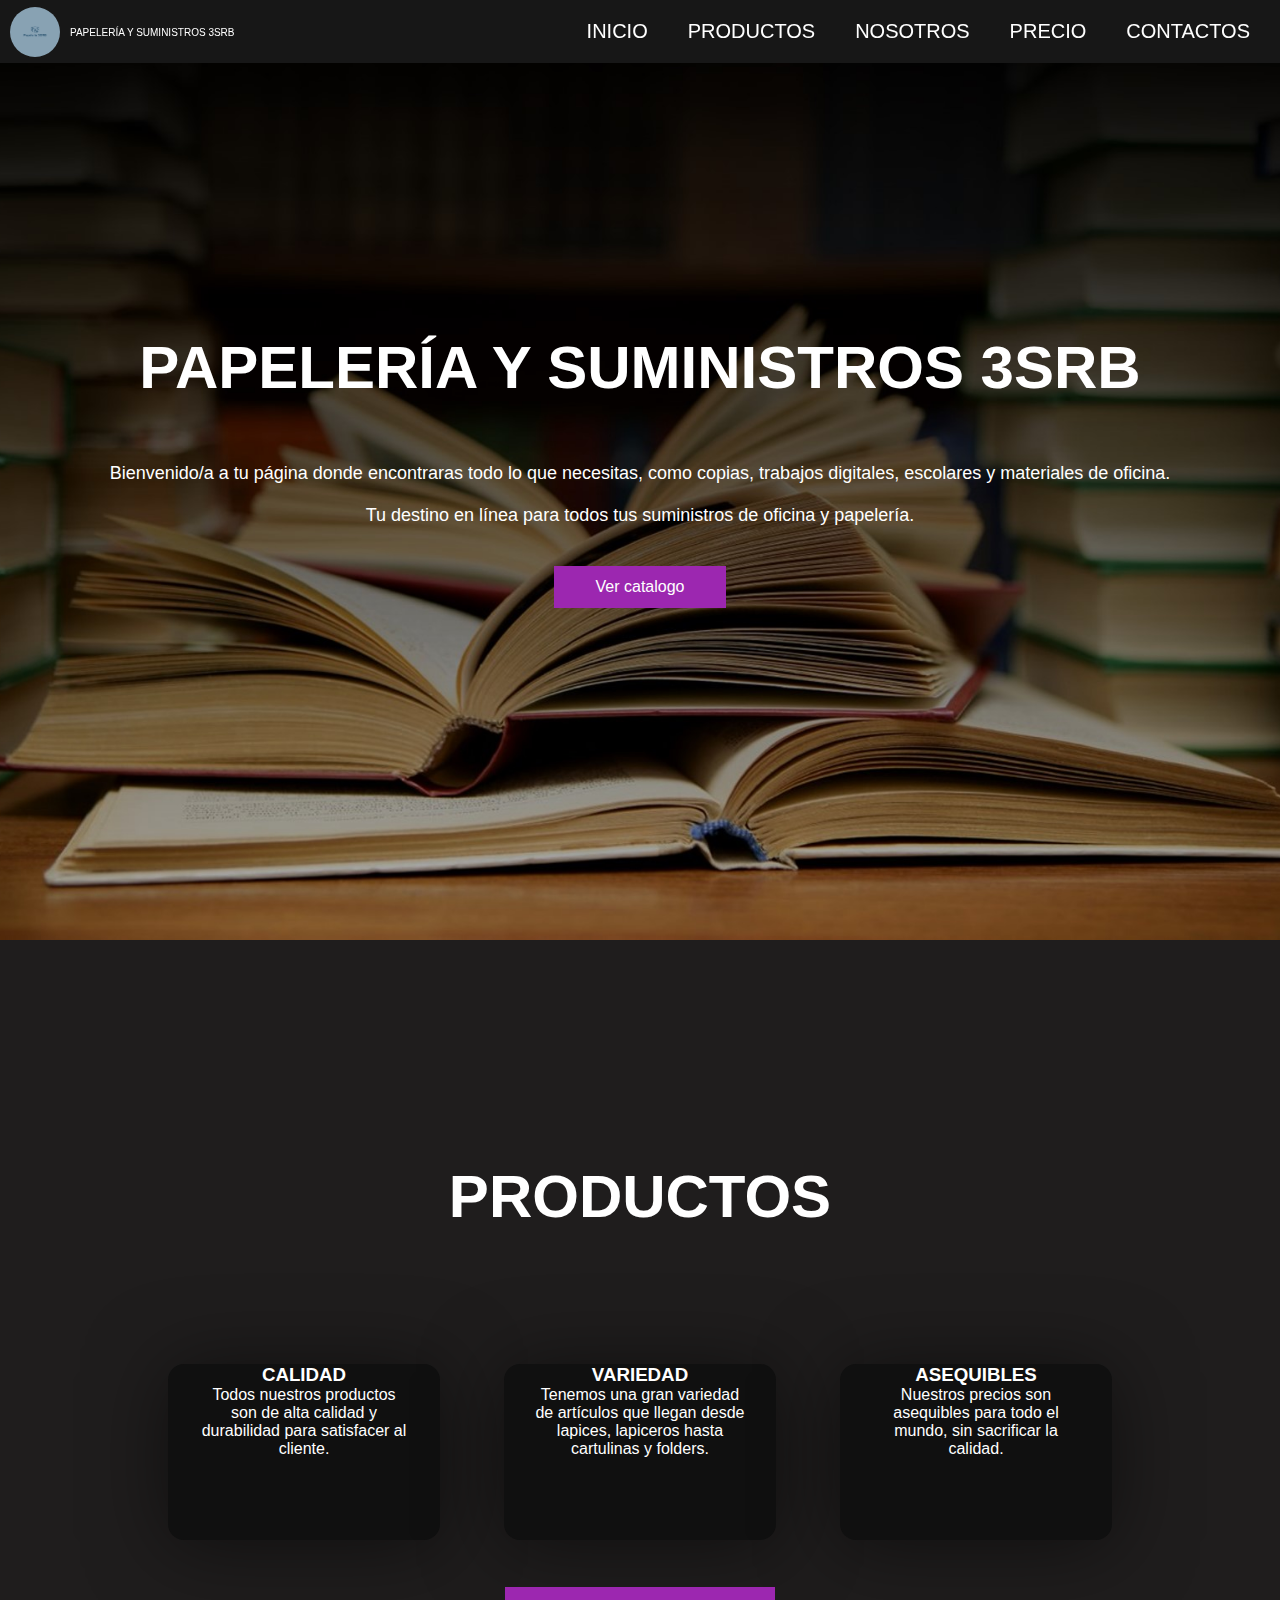
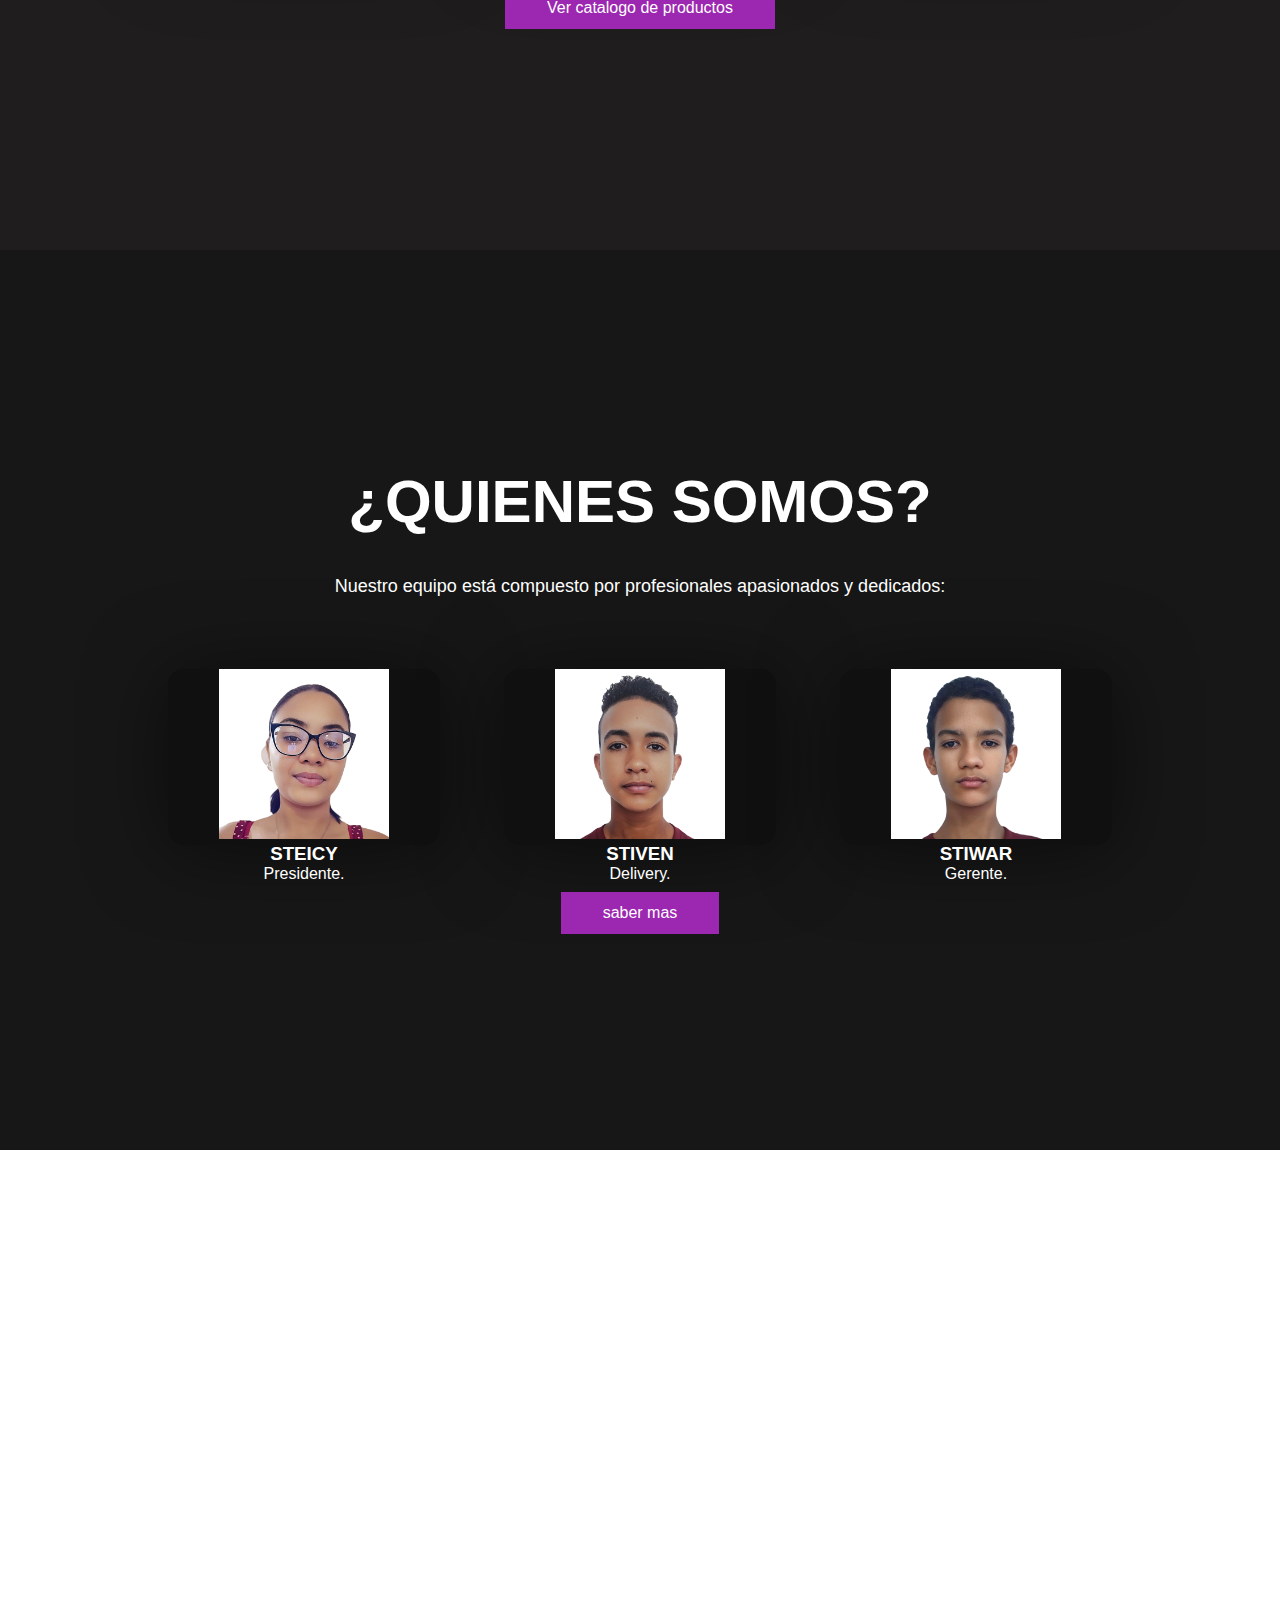
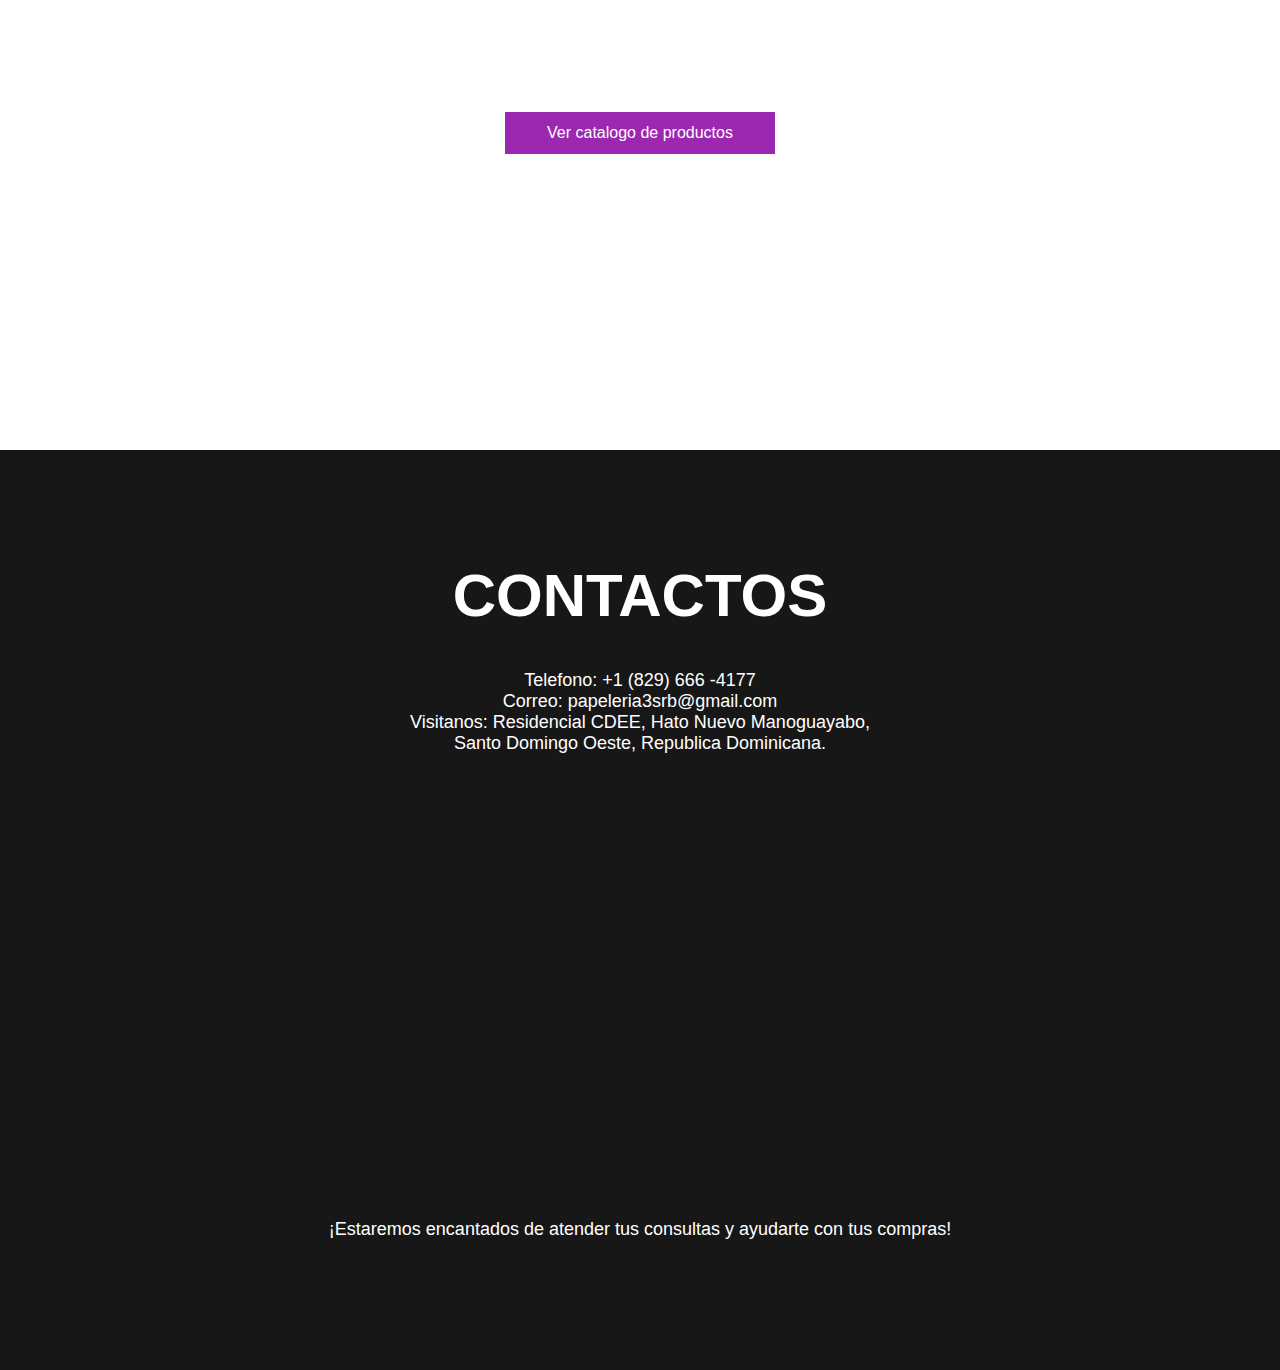
<file: index.html>
<!DOCTYPE html>
<html lang="es">
<head>
    <meta charset="UTF-8">
    <meta name="viewport" content="width=device-width, initial-scale=1.0">
    <title>Papelería y Suministros 3SRB</title>
    <link rel="stylesheet" href="https://cdn-uicons.flaticon.com/2.4.0/uicons-bold-rounded/css/uicons-bold-rounded.css">
    <link rel="stylesheet" href="style.css">
</head>
<body>
    <div class="head">
        
        <div class="logo">
            <img src="img/Logo de la papelería.jpg" alt="Logo" class="logo-image">
            <a href="#">Papelería y Suministros 3SRB</a>
        </div>
        <div>
            <nav class="navbar">
                <a href="#Inicio">Inicio</a>
                <a href="#Productos">Productos</a>
                <a href="#Nosotros">Nosotros</a>
                <a href="#Precios">Precio</a>
                <a href="#Contacto">Contactos</a>

            </nav>
        </div>
    </div>
        <div id="Inicio">
            <header class="content header">
                <h2 class="title"><div>Papelería y Suministros 3SRB</div></h2>
                <p>
                    <br>Bienvenido/a a tu página donde encontraras todo lo que necesitas,
                    como copias, trabajos digitales, escolares y materiales de oficina.
                    <br><br>Tu destino en línea para todos tus suministros de oficina y papelería. 
                </p>
       

            <div class="btn-home">
                <a href="Catalog.html" class="btn">Ver catalogo</a>
            </div>
        </div>
        </header>
        
            <section class="content sau" id="Productos">
                <div>
                    <h2 class="title">Productos</h2>
                    <p><br> 
                    
                    </p>

                    <div class="box-container">

                        <div class="box">
                            <i class="fi fi-br-badge"></i>
                            <h3>Calidad</h3>
                            <p>Todos nuestros productos son de alta calidad y durabilidad para satisfacer al cliente.</p>
                        </div>

                        <div class="box-container">

                            <div class="box">
                                <i class="fi fi-br-sort-amount-up-alt"></i>
                                <h3>Variedad</h3>
                                <p>Tenemos una gran variedad 
                                    de artículos que llegan desde lapices, lapiceros hasta cartulinas y folders.</p>
                            </div>

                            <div class="box-container">

                                <div class="box">
                                    <i class="fi fi-br-tags"></i>
                                    <h3>Asequibles</h3>
                                    <p>Nuestros precios son asequibles para todo el mundo, sin sacrificar la calidad.</p>
                                </div>
                            </div>
                            

                    </div>
                    
                </div>
                <a href="Catalog.html" class="btn">Ver catalogo de productos</a>
            </section>

            <section class="content about" id="Nosotros">
                <h2 class="title">¿Quienes somos?</h2>
                <p>Nuestro equipo está compuesto por profesionales apasionados y dedicados:</p>
                <div class="box-container">
                    <div class="box">
                        <img src="img about/Steicy.png" alt="Imagen de Steicy" width="170px">
                        <h3>Steicy</h3>
                        <p>Presidente.</p>
                    </div>
                    <div class="box">
                        <img src="img about/Stiven.png" alt="Imagen de Stiven" width="170px">
                        <h3>Stiven</h3>
                        <p>Delivery.</p>
                    </div>
                    <div class="box">
                        <img src="img about/Stiwar.png" alt="Imagen de Stiwar" width="170px">
                        <h3>Stiwar</h3>
                        <p>Gerente.</p>
                    </div>
                </div>

                <div>
                    <a href="About.html" class="btn">saber mas</a>
                </div>
            </section>

            <section class="content price" id="Precios">

                <article class="contain">
                    <h2 class="title">Precios</h2>
                    <br>
                    <p>
                        En Papelería y Suminisros 3SRB, nos enorgullece ofrecer una amplia gama de productos de papelería y suministros de alta calidad a precios competitivos. Sabemos lo importante que es para nuestros clientes encontrar los mejores precios sin sacrificar la calidad, por eso hemos creado una selección diversa de artículos para satisfacer todas sus necesidades escolares, de oficina y creativas.
                    </p>

                    <a href="Catalog.html" class="btn">Ver catalogo de productos</a>
                </article>

            </section>

            <section class="content contact" id="Contacto">
                <h2 class="title">Contactos</h2>
                <p>Telefono: +1 (829) 666 -4177 <br>
                Correo: papeleria3srb@gmail.com <br>
                Visitanos: Residencial CDEE, Hato Nuevo Manoguayabo, <br>Santo Domingo Oeste, Republica Dominicana.
                </p>
                
                <figure class="map">
                <iframe src="https://www.google.com/maps/embed?pb=!1m18!1m12!1m3!1d2366.148393085513!2d-70.03536082008367!3d18.49062466099757!2m3!1f0!2f0!3f0!3m2!1i1024!2i768!4f13.1!3m3!1m2!1s0x8eaf8b35ad7c6cc3%3A0x5524f2c662fd1a51!2sPapeleria%203SRB%20Residencial%20CDEE!5e1!3m2!1ses-419!2sdo!4v1718580276386!5m2!1ses-419!2sdo" width="400" height="400" style="border:0;" allowfullscreen="" loading="lazy" referrerpolicy="no-referrer-when-downgrade"></iframe>
                </figure>
                <p><br>¡Estaremos encantados de atender tus consultas y ayudarte con tus compras!</p>
            </section>
        </header> 
    </div>   

    
</body>
</html>
</file>
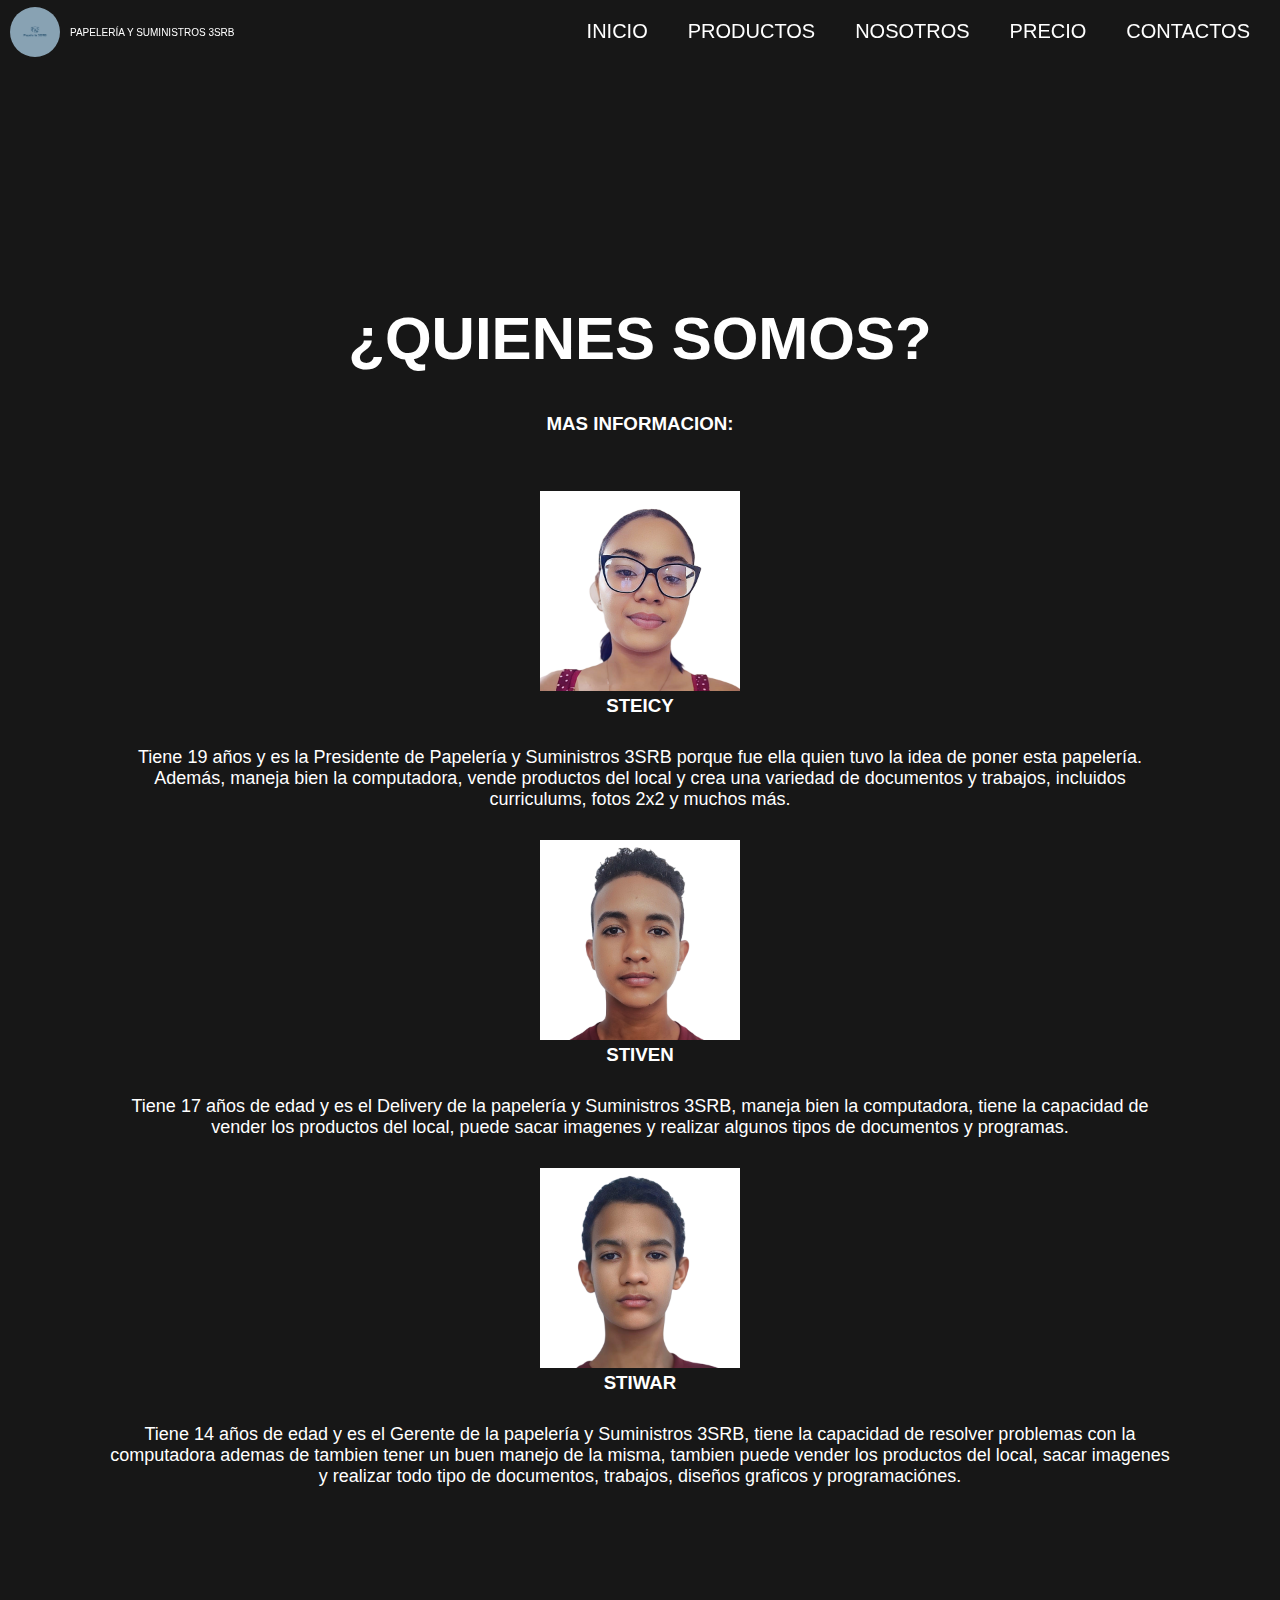
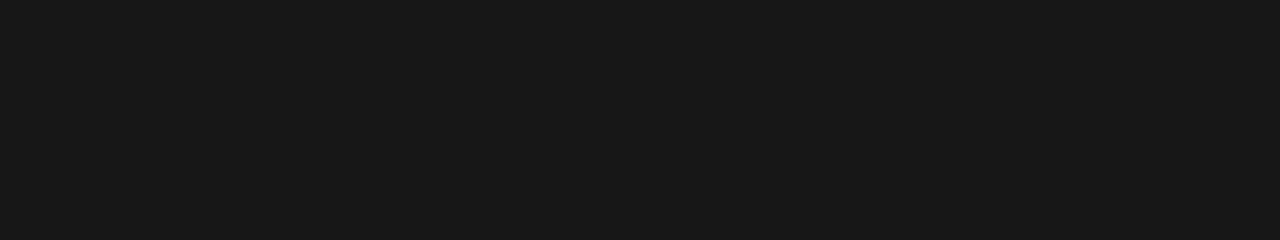
<file: About.html>
<!DOCTYPE html>
<html lang="en">
<head>
    <meta charset="UTF-8">
    <meta name="viewport" content="width=device-width, initial-scale=1.0">
    <title>Acerca de</title>
    <link rel="stylesheet" href="styleAbout.css">
</head>

<body>
    <div class="head">
        
        <div class="logo">
            <img src="img/Logo de la papelería.jpg" alt="Logo" class="logo-image">
            <a href="index.html#Nosotros">Papelería y Suministros 3SRB</a>
        </div>
        <div>
            <nav class="navbar">
                <a href="index.html">Inicio</a>
                <a href="index.html#Productos">Productos</a>
                <a href="index.html#Nosotros">Nosotros</a>
                <a href="index.html#Precios">Precio</a>
                <a href="index.html#Contacto">Contactos</a>

            </nav>
        </div>  

    </div>  
    </div>
    <div id="Inicio">
        <header class="content header">
            <h2 class="title">¿Quienes somos?</h2>
            <h3>Mas informacion:</h3>
            <br><br>
        <header>
            <section class="content about">
                <div class="box-container">
                    <div class="box">
                        <img src="img about/Steicy.png" alt="Imagen de Steicy" width="200px">
                        <h3>Steicy</h3>
                        <p>Tiene 19 años y es la Presidente de Papelería y Suministros 3SRB porque fue ella quien tuvo la idea de poner esta papelería. Además, maneja bien la computadora, vende productos del local y crea una variedad de documentos y trabajos, incluidos curriculums, fotos 2x2 y muchos más.</p>
                    </div>
                </div>
                <div class="box-container">
                    <div class="box">
                        <img src="img about/Stiven.png" alt="Imagen de Stiven" width="200px">
                        <h3>Stiven</h3>
                        <p>Tiene 17 años de edad y es el Delivery de la papelería y Suministros 3SRB, maneja bien la computadora, tiene la capacidad de vender los productos del local, puede sacar imagenes y realizar algunos tipos de documentos y programas.</p>
                    </div>
                </div>
                <div class="box-container">
                    <div class="box">
                        <img src="img about/Stiwar.png" alt="Imagen de Stiwar" width="200px">
                        <h3>Stiwar</h3>
                        <p>Tiene 14 años de edad y es el Gerente de la papelería y Suministros 3SRB, tiene la capacidad de resolver problemas con la computadora ademas de tambien tener un buen manejo de la misma, tambien puede vender los productos del local, sacar imagenes y realizar todo tipo de documentos, trabajos, diseños graficos y programaciónes.</p>
                    </div>
                </div>
            </section>



    </div>
    

</body>

</html>
</file>
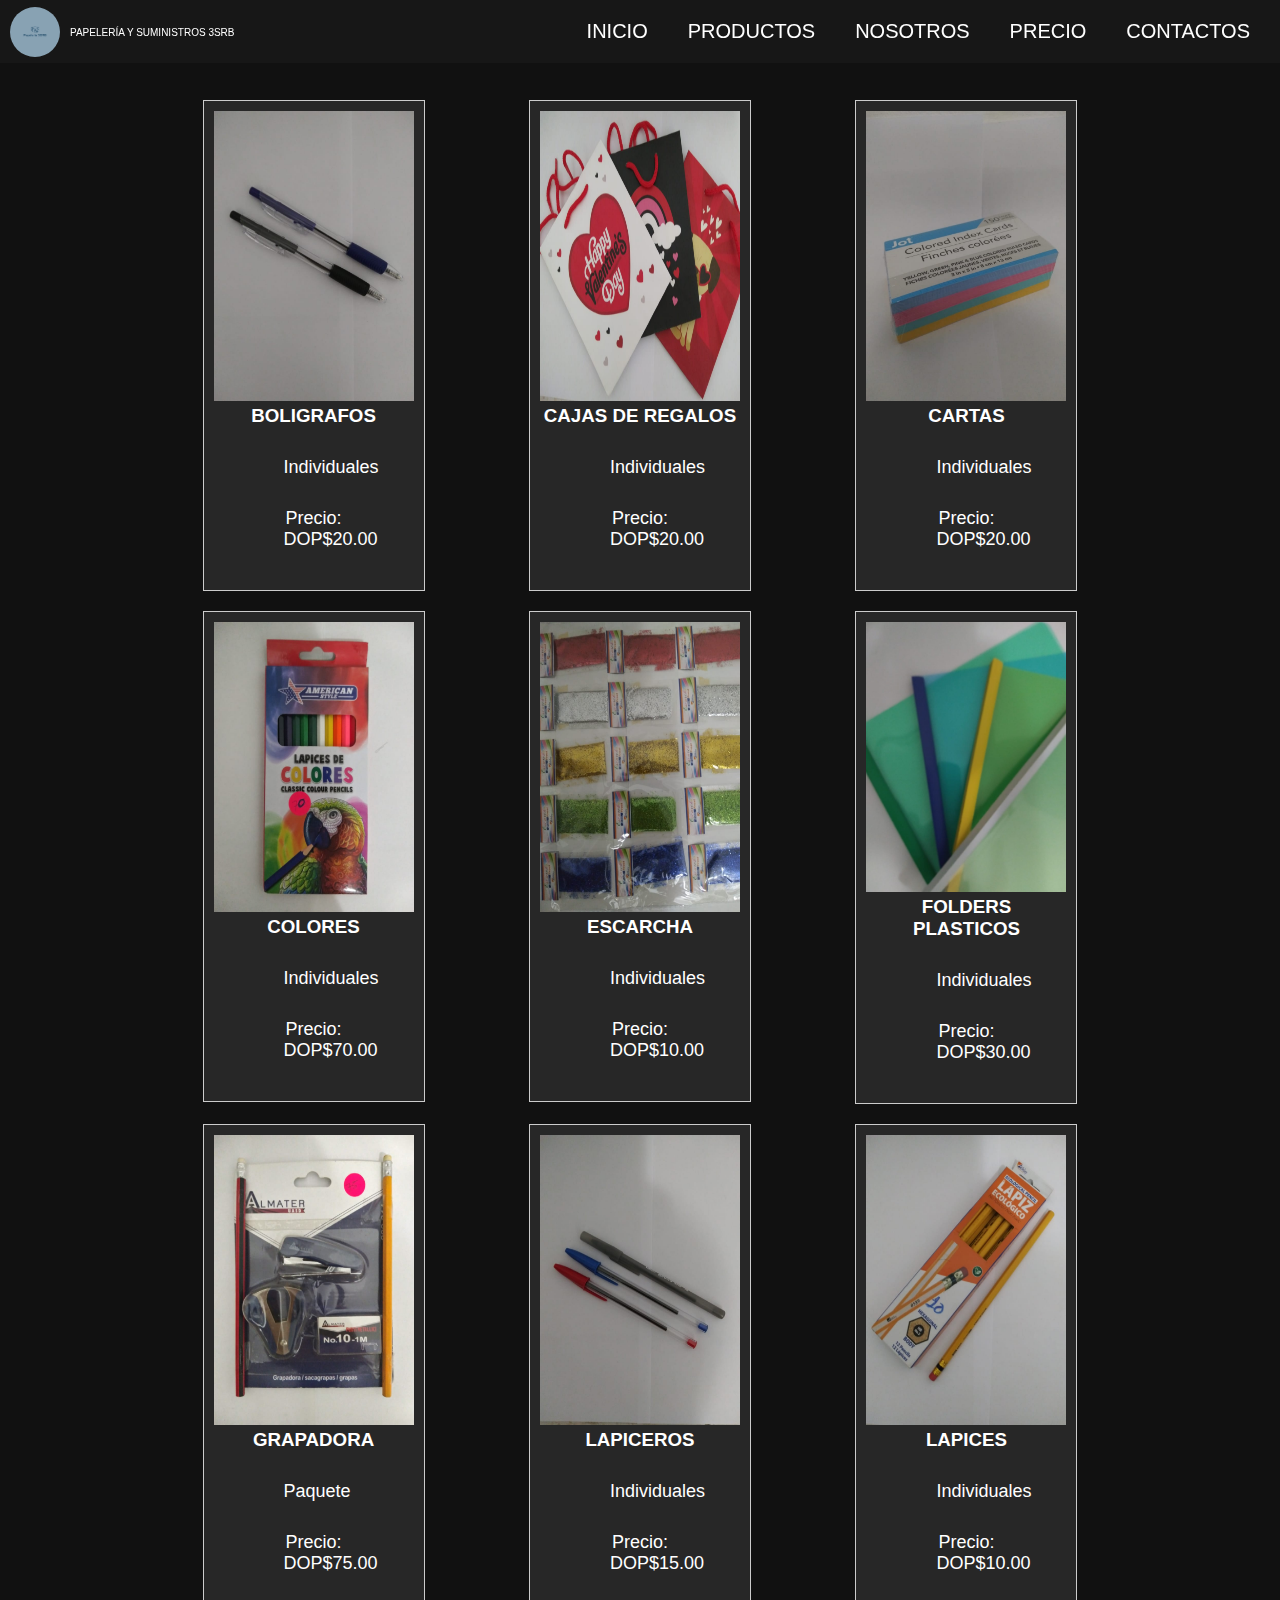
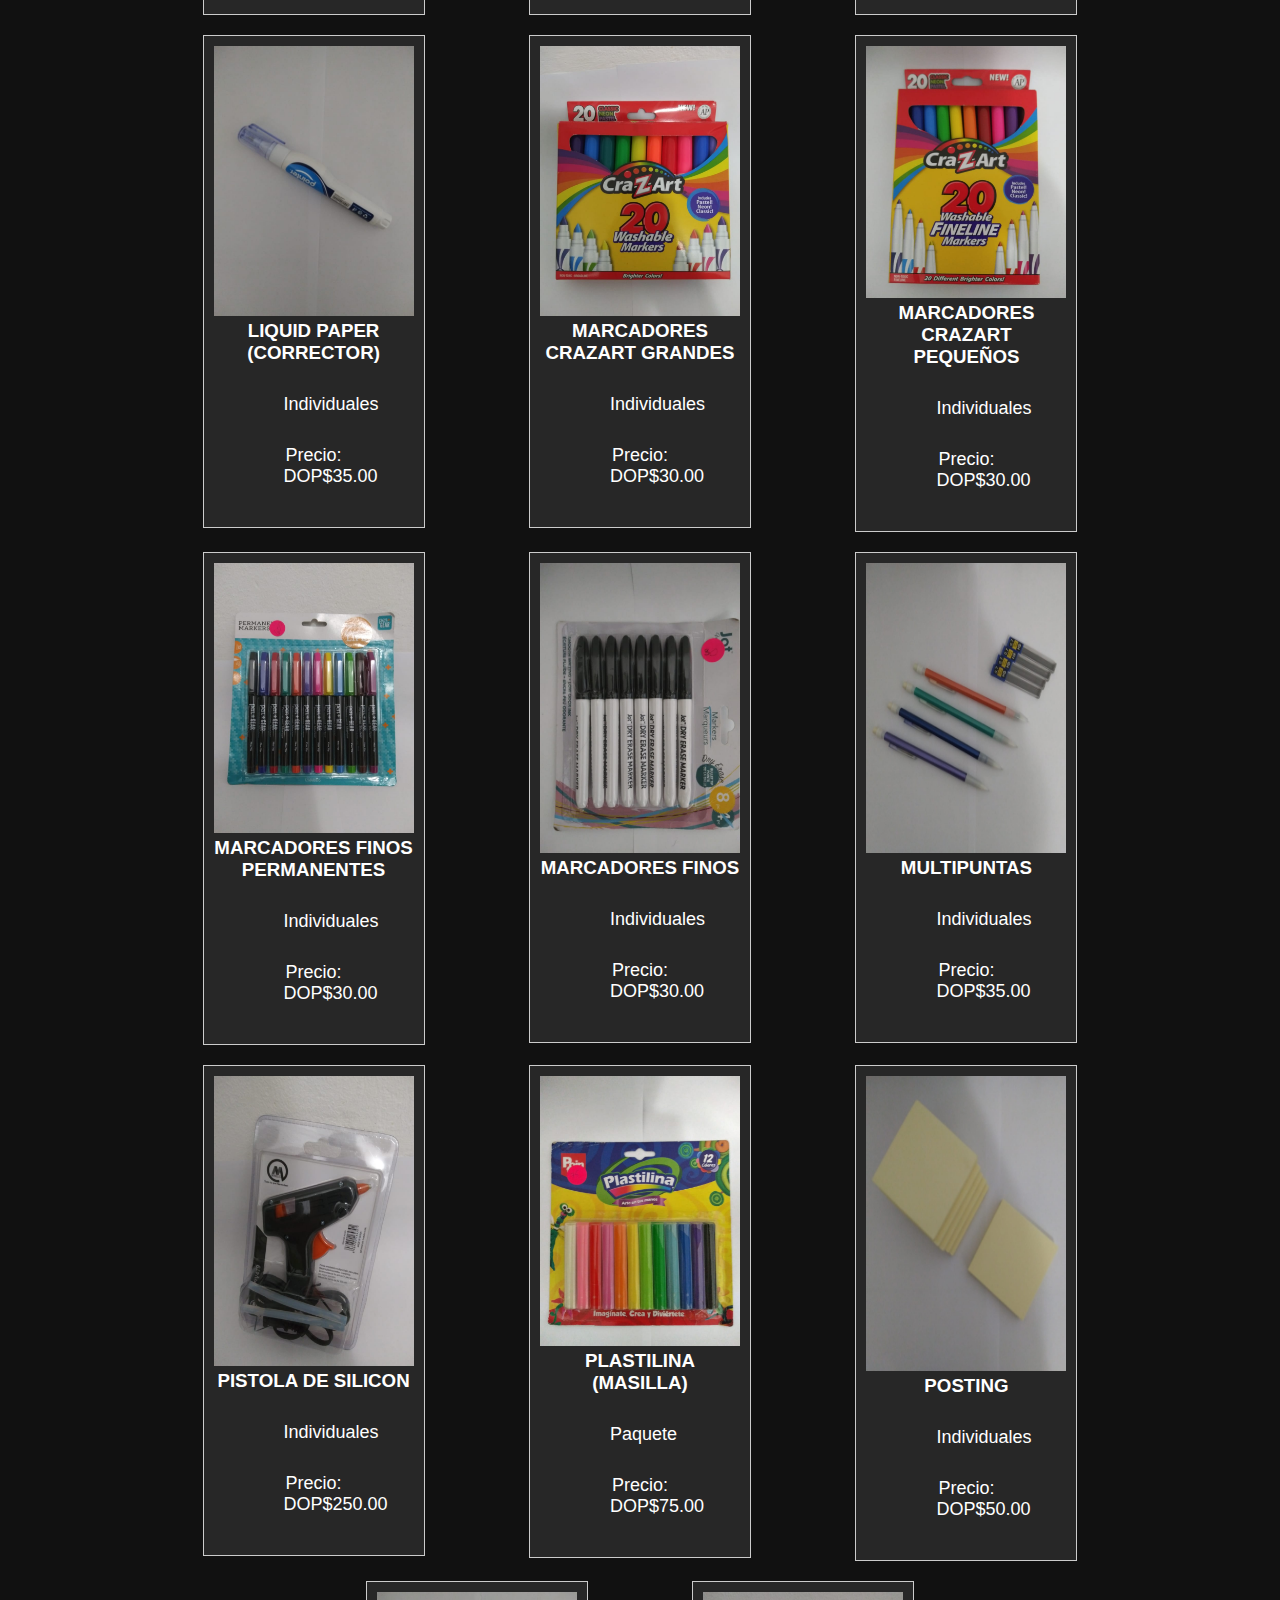
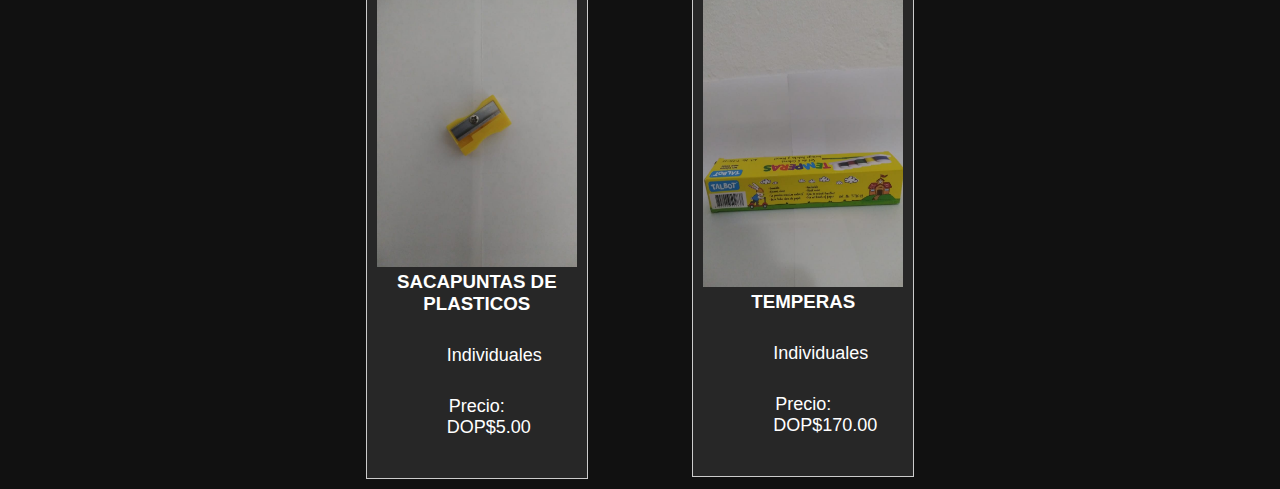
<file: Catalog.html>
<!DOCTYPE html>
<html lang="en">
<head>
    <meta charset="UTF-8">
    <meta name="viewport" content="width=device-width, initial-scale=1.0">
    <title>Acerca de</title>
    <link rel="stylesheet" href="StyleCatalog.css">
</head>

    <body>
        <div class="head">
            
            <div class="logo">
                <img src="img/Logo de la papelería.jpg" alt="Logo" class="logo-image">
                <a href="index.html#Nosotros">Papelería y Suministros 3SRB</a>
            </div>
            <div>
                <nav class="navbar">
                    <a href="index.html">Inicio</a>
                    <a href="index.html#Productos">Productos</a>
                    <a href="index.html#Nosotros">Nosotros</a>
                    <a href="index.html#Precios">Precio</a>
                    <a href="index.html#Contacto">Contactos</a>

                </nav>
            </div>  
        </div>

    
        <section>
            <br><br><br><br><br>
            <div class="producto">
                <img src="imgCatalog/Boligrafos.jpg" alt="Producto 1" width="200px" height="290">
                <h3>Boligrafos</h3>
                <p>Individuales</p>
                <p>Precio: DOP$20.00</p>
            </div>
            <div class="producto">
                <img src="imgCatalog/Cajas de regalo.jpg" alt="Producto 2" width="200px" height="290">
                <h3>Cajas de regalos</h3>
                <p>Individuales</p>
                <p>Precio: DOP$20.00</p>
            </div>
            <div class="producto">
                <img src="imgCatalog/Cartas.jpg" alt="Producto 3" width="200px" height="290">
                <h3>Cartas</h3>
                <p>Individuales</p>
                <p>Precio: DOP$20.00</p>
            </div>
            <div class="producto">
                <img src="imgCatalog/Colores.jpg" alt="Producto 4" width="200px" height="290">
                <h3>Colores</h3>
                <p>Individuales</p>
                <p>Precio: DOP$70.00</p>
            </div>
            <div class="producto">
                <img src="imgCatalog/Escarcha.jpg" alt="Producto 5" width="200px" height="290">
                <h3>Escarcha</h3>
                <p>Individuales</p>
                <p>Precio: DOP$10.00</p>
            </div>
            <div class="producto">
                <img src="imgCatalog/Folders plasticos.jpg" alt="Producto 6" width="200px" height="270">
                <h3>Folders Plasticos</h3>
                <p>Individuales</p>
                <p>Precio: DOP$30.00</p>
            </div>
            <div class="producto">
                <img src="imgCatalog/Grapadora.jpg" alt="Producto 7" width="200px" height="290">
                <h3>Grapadora</h3>
                <p>Paquete</p>
                <p>Precio: DOP$75.00</p>
            </div>
            <div class="producto">
                <img src="imgCatalog/Lapiceros.jpg" alt="Producto 8" width="200px" height="290">
                <h3>Lapiceros</h3>
                <p>Individuales</p>
                <p>Precio: DOP$15.00</p>
            </div>
            <div class="producto">
                <img src="imgCatalog/Lapices.jpg" alt="Producto 9" width="200px" height="290">
                <h3>Lapices</h3>
                <p>Individuales</p>
                <p>Precio: DOP$10.00</p>
            </div>
            <div class="producto">
                <img src="imgCatalog/Liquid Paper (Corrector).jpg" alt="Producto 10" width="200px" height="270">
                <h3>Liquid Paper (Corrector)</h3>
                <p>Individuales</p>
                <p>Precio: DOP$35.00</p>
            </div>
            <div class="producto">
                <img src="imgCatalog/Marcadores Crazart Grandes.jpg" alt="Producto 11" width="200px" height="270">
                <h3>Marcadores Crazart Grandes</h3>
                <p>Individuales</p>
                <p>Precio: DOP$30.00</p>
            </div>
            <div class="producto">
                <img src="imgCatalog/Marcadores Crazart.jpg" alt="Producto 12" width="200px" height="252">
                <h3>Marcadores Crazart Pequeños</h3>
                <p>Individuales</p>
                <p>Precio: DOP$30.00</p>
            </div>
            <div class="producto">
                <img src="imgCatalog/Marcadores Finos Permanentes.jpg" alt="Producto 13" width="200px" height="270">
                <h3>Marcadores finos permanentes</h3>
                <p>Individuales</p>
                <p>Precio: DOP$30.00</p>
            </div>   
            <div class="producto">
                <img src="imgCatalog/Marcadores Finos.jpg" alt="Producto 14" width="200px" height="290">
                <h3>Marcadores Finos</h3>
                <p>Individuales</p>
                <p>Precio: DOP$30.00</p>
            </div> 
            <div class="producto">
                <img src="imgCatalog/Multipuntas.jpg" alt="Producto 15" width="200px" height="290">
                <h3>Multipuntas</h3>
                <p>Individuales</p>
                <p>Precio: DOP$35.00</p>
            </div>
            <div class="producto">
                <img src="imgCatalog/Pistola de Silicon.jpg" alt="Producto 16" width="200px" height="290">
                <h3>Pistola de silicon</h3>
                <p>Individuales</p>
                <p>Precio: DOP$250.00</p>
            </div>
            <div class="producto">
                <img src="imgCatalog/Plastilina.jpg" alt="Producto 17" width="200px" height="270">
                <h3>Plastilina (Masilla)</h3>
                <p>Paquete</p>
                <p>Precio: DOP$75.00</p>
            </div>
            <div class="producto">
                <img src="imgCatalog/Posting.jpg" alt="Producto 18" width="200px" height="295">
                <h3>Posting</h3>
                <p>Individuales</p>
                <p>Precio: DOP$50.00</p>
            </div>
            <div class="producto">
                <img src="imgCatalog/Sacapuntas.jpg" alt="Producto 19" width="200px" height="275">
                <h3>Sacapuntas de plasticos</h3>
                <p>Individuales</p>
                <p>Precio: DOP$5.00</p>
            </div>
            <div class="producto">
                <img src="imgCatalog/Tempera.jpg" alt="Producto 20" width="200px" height="295">
                <h3>Temperas</h3>
                <p>Individuales</p>
                <p>Precio: DOP$170.00</p>
            </div>


    
        </section>
    
    </body>

</html>
</file>
<file: style.css>
*{
    margin: 0;
    padding: 0;
    border: 0;
    font-size: 100;
    vertical-align: baseline;
}
body {
    text-align: center;
    font-family: sans-serif;
}



.head {
    display: flex;
    align-items: center;
    justify-content: space-between;
    height: 63px;
    background: #171717;
    position: fixed;
    width: 100%;
    z-index: 100;
}

.navbar {
    display: flex;
    margin-right: 10px;
    
}

.logo {
    margin-left: 10px;
    display: flex;
}

.logo a {
    text-decoration: none;
    color: white;
    text-transform: uppercase;
    font-size: 10px;
    margin-top: 20px;
    margin-left: 10px;
}

.navbar a {
    display: block;
    padding: 25px 20px;
    color: white;
    text-decoration: none;
    text-transform: uppercase;
    font-size: 20px;
}

.navbar a:hover {
    background: gray;
}

header {
    display: flex;
    justify-content: center;
    align-items: center;

}

.header {
    height: 100vh !important;
    background: url(img/header.jpg) no-repeat center;
    background-size: cover;
}

.title {
    margin-bottom: 40px;
    font-size: 60px;
    font-weight: 600;
    text-transform: uppercase;
    color: white;
}
 p {
    margin-bottom: 40px;
    font-size: 18px;
    color: white;
 }

 h3 {
    color: white;
    text-transform: uppercase;
 }

 .btn {
    display: inline-block;
    margin-top: 15px;
    padding: 10px 40px;
    border: 2px solid #9c27b0;
    color: white;
    text-decoration: none;
    background: #9c27b0;
 }

 .btn:hover {
    background: none;
 }

 .btn-home {
    display: flex;
 }
 .btn-home a {
    margin: 0 10px;
 }

 .content {
    height: 100vh;
    display: flex;
    flex-direction: column;
    justify-content: center;
    align-items: center;
    padding: 20px;
 }

 .sau {
    padding: 5px;
    background: #1f1d1d;
 }

 .box-container {
    display: flex;
    justify-content: center;
    flex-wrap: wrap;
    text-align: center;

 }

 .box-container .box {
    height: 11rem;
    width: 17rem;
    background: #101010;
    text-align: center;
    border-radius: 1rem;
    box-shadow: 0 .3rem 5rem rgba(0, 0, 0, .5);
    margin: 2rem;
 }

 .box-container .box i {
    height: 3rem;
    width: 3rem;
    line-height: 3rem;
    text-align: center;
    border-radius: 50%;
    color: white;
    background: #9c27b0;
    font-size: 2rem;
    margin: 1rem 0;
 }

.box-container.box h3 {
    font-size: 20px;
    color: #9c27b0;
}

.box-container .box p {
    padding: 0 30px;
    font-size: 16px;
}

.about {
    background:  #171717;
    padding: 0 10px;
}

.price {
    background: url(img/costos.jpg) no-repeat center;
    background-attachment: fixed;
    background-size: cover;
    text-align: center;
    padding: 0 200px;
}

.contact {
    padding-top: 20px;
    background: #171717;
    padding-bottom: 0;
}

@media (max-width : 788px){

    .title {
        margin-bottom: 0;
        font-size: 40;
    }

    .sau {
        height: 150vh;
    }

    .about {
        height: 170vh;
    }


    .navbar a {
        display: block;
        padding: 25px 20px;
        color: white;
        text-decoration: none;
        text-transform: uppercase;
        font-size: 8px;
    }
    
}

html {
    scroll-behavior: smooth;
}

.section {
    scroll-margin-top: 60vh;
}

.logo-image {
    width: 50px; 
    height: 50px;
    border-radius: 50%; 
    object-fit: cover; 
    align-items: center;
}
</file>
<file: styleAbout.css>
*{
    margin: 0;
    padding: 0;
    border: 0;
    font-size: 100;
    vertical-align: baseline;
}

body {
    text-align: center;
    font-family: sans-serif;
}

.title {
    margin-bottom: 40px;
    font-size: 60px;
    font-weight: 600;
    text-transform: uppercase;
    color: white;
}
 p {
    margin-bottom: 40px;
    font-size: 18px;
    color: white;
    margin: 30px 70px;
 }

.head {
    display: flex;
    align-items: center;
    justify-content: space-between;
    height: 63px;
    background: #171717;
    position: fixed;
    width: 100%;
    z-index: 100;
}

.navbar {
    display: flex;
    margin-right: 10px;
    
}

.logo {
    margin-left: 10px;
    display: flex;
}

.logo a {
    text-decoration: none;
    color: white;
    text-transform: uppercase;
    font-size: 10px;
    margin-top: 20px;
    margin-left: 10px;
}

.logo-image {
    width: 50px; 
    height: 50px;
    border-radius: 50%; 
    object-fit: cover; 
    align-items: center;
}


.navbar a {
    display: block;
    padding: 25px 20px;
    color: white;
    text-decoration: none;
    text-transform: uppercase;
    font-size: 20px;
}

.navbar a:hover {
    background: gray;
}

header {
    display: flex;
    justify-content: center;
    align-items: center;

}

.header {
    height: 200vh;
    background: #171717;
    background-size: cover;
}

.content {
    display: flex;
    flex-direction: column;
    justify-content: center;
    align-items: center;
    padding: 20px;
 }

 h3 {
    color: white;
    text-transform: uppercase;
 }


@media (max-width : 788px){

    .title {
        margin-bottom: 0;
        font-size: 40;
    }

    .header {
        height: 230vh;
    }

    p {
        margin: 30px 20px;
    }

    .navbar {
        display: none;
    }
    
}
</file>
<file: StyleCatalog.css>
*{
    margin: 0;
    padding: 0;
    border: 0;
    font-size: 100;
    vertical-align: baseline;
}

body {
    text-align: center;
    font-family: sans-serif;
    background-color: #111111;
}

.title {
    margin-bottom: 40px;
    font-size: 60px;
    font-weight: 600;
    text-transform: uppercase;
    color: white;
}
 p {
    margin-bottom: 40px;
    font-size: 18px;
    color: white;
    margin: 30px 70px;
 }

.head {
    display: flex;
    align-items: center;
    justify-content: space-between;
    height: 63px;
    background: #171717;
    position: fixed;
    width: 100%;
    z-index: 100;
    align-items: center;

}

.navbar {
    display: flex;
    margin-right: 10px;
    
}

.logo {
    margin-left: 10px;
    display: flex;
}

.logo a {
    text-decoration: none;
    color: white;
    text-transform: uppercase;
    font-size: 10px;
    margin-top: 20px;
    margin-left: 10px;
}

.logo-image {
    width: 50px; 
    height: 50px;
    border-radius: 50%; 
    object-fit: cover; 
    align-items: center;
}


.navbar a {
    display: block;
    padding: 25px 20px;
    color: white;
    text-decoration: none;
    text-transform: uppercase;
    font-size: 20px;
}

.navbar a:hover {
    background: gray;
}

header {
    display: flex;
    justify-content: center;
    align-items: center;

}

.header {
    height: 200vh;
    background: #171717;
    background-size: cover;
}

.content {
    display: flex;
    flex-direction: column;
    justify-content: center;
    align-items: center;
    padding: 20px;
 }

 h3 {
    color: white;
    text-transform: uppercase;
 }


@media (max-width : 788px){

    .title {
        margin-bottom: 0;
        font-size: 40;
    }

    .header {
        height: 230vh;
    }

    p {
        margin: 30px 20px;
    }

    .navbar {
        display: none;
    }
    
}


.producto {
    
    border: 1px solid #ccc;
    padding: 10px;
    margin: 10px 50px;
    vertical-align: top;
    text-align: center;
    align-self: start;
    display: inline-block;
    width: 200px;
    background-color: rgb(39, 39, 39);
    justify-content: center;

}
</file>
